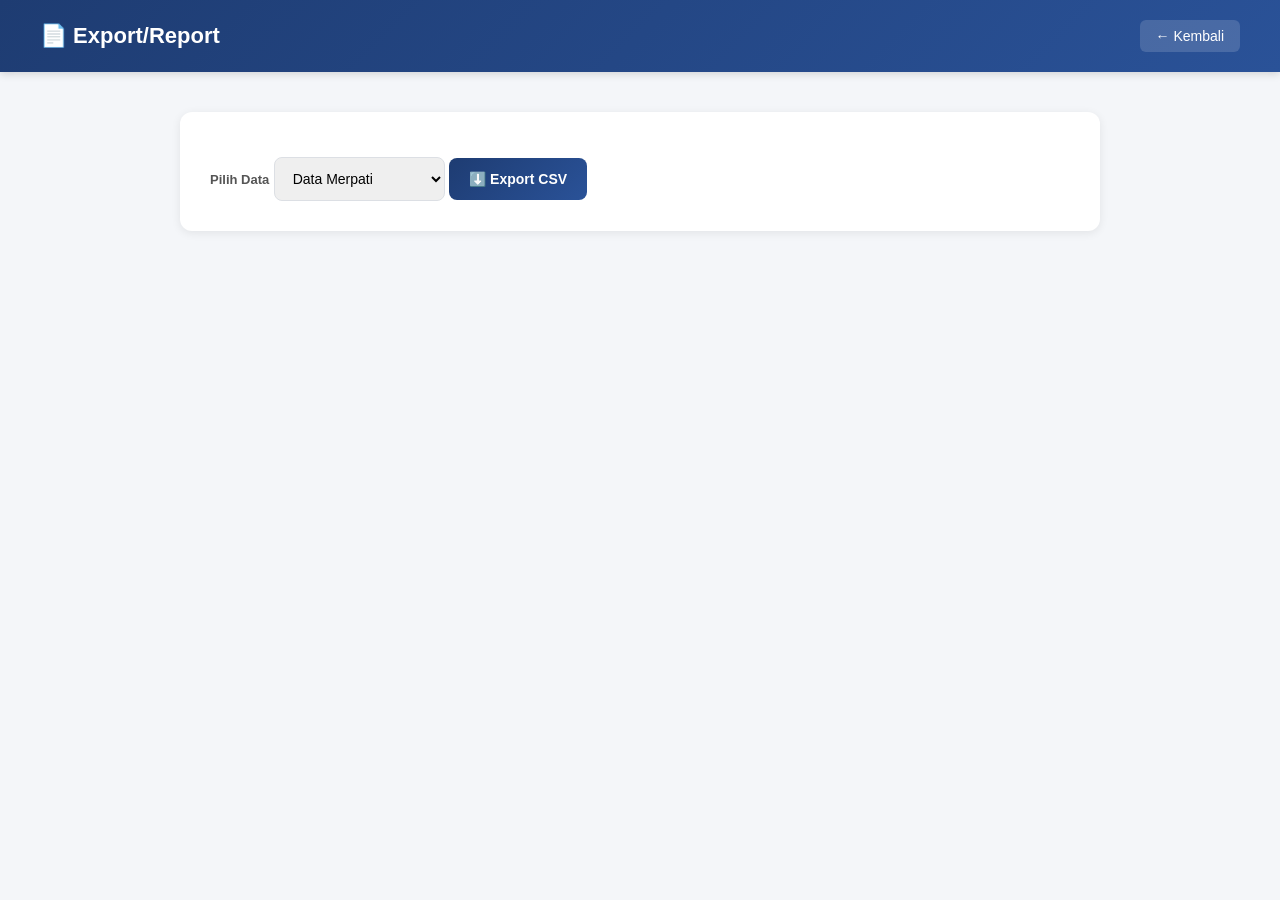
<file: export-report.html>
<!DOCTYPE html>
<html>
<head>
  <meta charset="UTF-8">
  <meta name="viewport" content="width=device-width, initial-scale=1.0">
  <title>Export/Report - Ishbiruu Pigeon</title>
  <link rel="stylesheet" href="style.css">
</head>
<body>
  <div class="navbar">
    <h1>📄 Export/Report</h1>
    <a href="index.html" class="back-link">← Kembali</a>
  </div>
  <div class="container">
    <div class="card">
      <label>Pilih Data</label>
      <select id="sheetSelect">
        <option value="Pigeons">Data Merpati</option>
        <option value="Health">Riwayat Kesehatan</option>
        <option value="RaceResults">Hasil Lomba</option>
        <option value="Members">Data Anggota</option>
      </select>
      <button onclick="exportCSV()" style="margin-top:16px;">⬇️ Export CSV</button>
    </div>
  </div>

  <script>
    const API = "https://script.google.com/macros/s/AKfycbzM0l5CSIXmguSC2xifWuoV40pSxB8E0spVzM7iwzD57A0j08kuMVyzy-lmm6lAt_lQKg/exec";
    function exportCSV() {
      const sheet = document.getElementById("sheetSelect").value;
      window.open(`${API}?action=export&sheet=${sheet}`, "_blank");
    }
  </script>
</body>
</html>
</file>
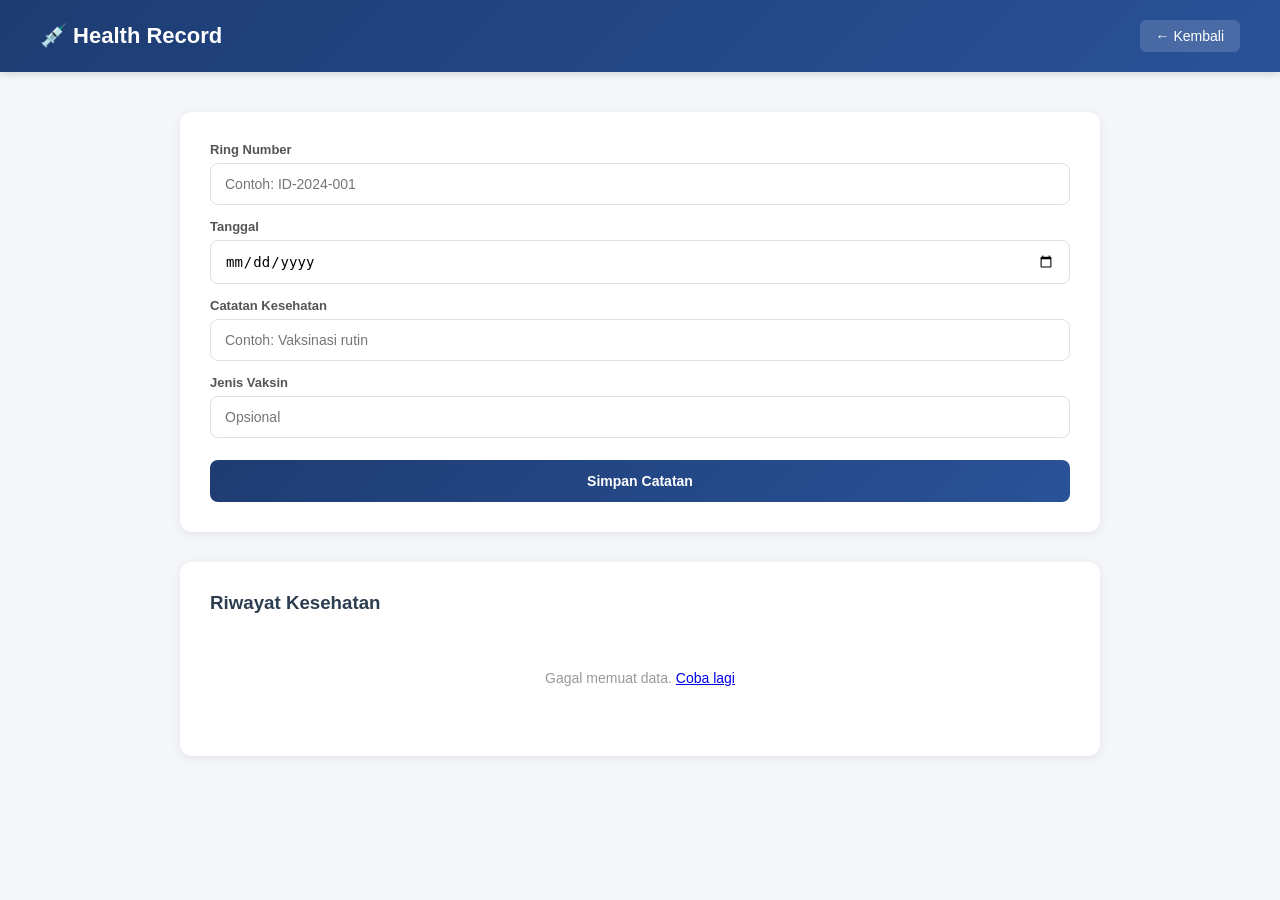
<file: health-record.html>
<!DOCTYPE html>
<html>
<head>
  <meta charset="UTF-8">
  <meta name="viewport" content="width=device-width, initial-scale=1.0">
  <title>Health Record - Ishbiruu Pigeon</title>
  <link rel="stylesheet" href="style.css">
</head>
<body>
  <div class="navbar">
    <h1>💉 Health Record</h1>
    <a href="index.html" class="back-link">← Kembali</a>
  </div>
  <div class="container">
    <div class="card">
      <div id="statusMsg" class="status-msg"></div>
      <form id="healthForm">
        <label>Ring Number</label>
        <input name="ringNumber" placeholder="Contoh: ID-2024-001" required>

        <label>Tanggal</label>
        <input name="date" type="date" required>

        <label>Catatan Kesehatan</label>
        <input name="note" placeholder="Contoh: Vaksinasi rutin" required>

        <label>Jenis Vaksin</label>
        <input name="vaccineType" placeholder="Opsional">

        <button type="submit" id="submitBtn">Simpan Catatan</button>
      </form>
    </div>

    <div class="card">
      <h3 style="margin-bottom:16px;">Riwayat Kesehatan</h3>
      <div id="tableWrap">
        <div class="empty-state"><span class="spinner"></span> Memuat data...</div>
      </div>
    </div>
  </div>

  <script>
    const API = "https://script.google.com/macros/s/AKfycbzM0l5CSIXmguSC2xifWuoV40pSxB8E0spVzM7iwzD57A0j08kuMVyzy-lmm6lAt_lQKg/exec";
    const form = document.getElementById("healthForm");
    const statusMsg = document.getElementById("statusMsg");
    const submitBtn = document.getElementById("submitBtn");
    const tableWrap = document.getElementById("tableWrap");

    function showStatus(type, message) {
      statusMsg.className = `status-msg ${type}`;
      statusMsg.innerHTML = type === "loading" ? `<span class="spinner"></span>${message}` : message;
    }

    form.onsubmit = async (e) => {
      e.preventDefault();
      const data = Object.fromEntries(new FormData(form));
      data.action = "addHealth";

      submitBtn.disabled = true;
      showStatus("loading", "Menyimpan data...");

      try {
        await fetch(API, { method: "POST", body: JSON.stringify(data) });
        showStatus("success", "✅ Catatan kesehatan tersimpan!");
        form.reset();
        loadHealth();
      } catch (err) {
        showStatus("error", "❌ Gagal menyimpan data. Coba lagi.");
      } finally {
        submitBtn.disabled = false;
      }
    };

    async function loadHealth() {
      try {
        const res = await fetch(`${API}?sheet=Health`);
        const rows = await res.json();
        const data = rows.slice(1);

        if (data.length === 0) {
          tableWrap.innerHTML = `<div class="empty-state">Belum ada catatan kesehatan.</div>`;
          return;
        }

        let html = `<table><thead><tr><th>Ring</th><th>Tanggal</th><th>Catatan</th><th>Vaksin</th></tr></thead><tbody>`;
        data.forEach(r => {
          html += `<tr><td>${r[0]}</td><td>${r[1]}</td><td>${r[2]}</td><td>${r[3] || '-'}</td></tr>`;
        });
        html += `</tbody></table>`;
        tableWrap.innerHTML = html;
      } catch (err) {
        tableWrap.innerHTML = `<div class="empty-state">Gagal memuat data. <a href="javascript:loadHealth()">Coba lagi</a></div>`;
      }
    }
    loadHealth();
  </script>
</body>
</html>
</file>
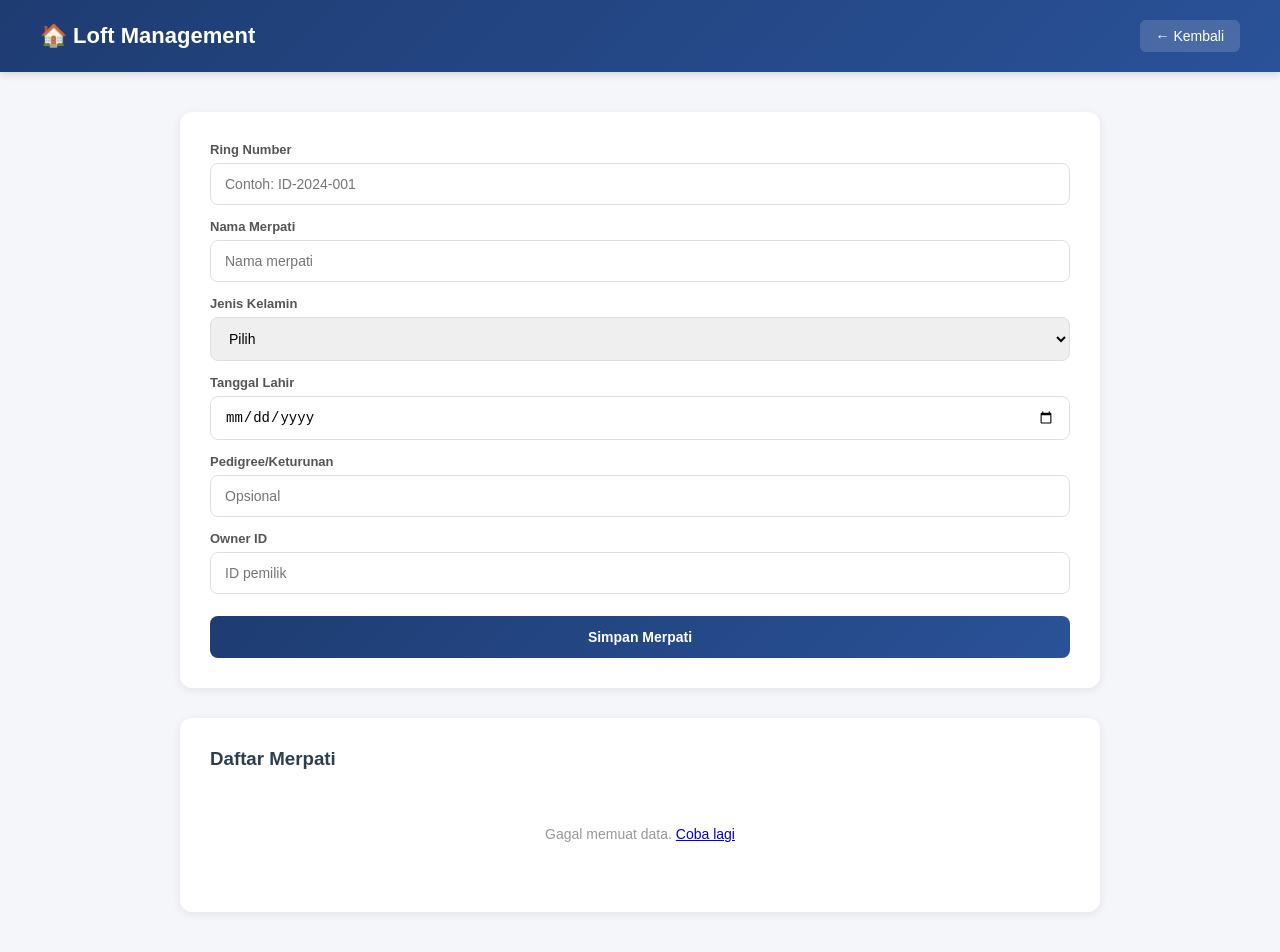
<file: loft-management.html>
<!DOCTYPE html>
<html>
<head>
  <meta charset="UTF-8">
  <meta name="viewport" content="width=device-width, initial-scale=1.0">
  <title>Loft Management - Ishbiruu Pigeon</title>
  <link rel="stylesheet" href="style.css">
</head>
<body>
  <div class="navbar">
    <h1>🏠 Loft Management</h1>
    <a href="index.html" class="back-link">← Kembali</a>
  </div>
  <div class="container">
    <div class="card">
      <div id="statusMsg" class="status-msg"></div>
      <form id="pigeonForm">
        <label>Ring Number</label>
        <input name="ringNumber" placeholder="Contoh: ID-2024-001" required>

        <label>Nama Merpati</label>
        <input name="name" placeholder="Nama merpati" required>

        <label>Jenis Kelamin</label>
        <select name="gender" required>
          <option value="">Pilih</option>
          <option value="Jantan">Jantan</option>
          <option value="Betina">Betina</option>
        </select>

        <label>Tanggal Lahir</label>
        <input name="birthDate" type="date" required>

        <label>Pedigree/Keturunan</label>
        <input name="pedigree" placeholder="Opsional">

        <label>Owner ID</label>
        <input name="ownerId" placeholder="ID pemilik" required>

        <button type="submit" id="submitBtn">Simpan Merpati</button>
      </form>
    </div>

    <div class="card">
      <h3 style="margin-bottom:16px;">Daftar Merpati</h3>
      <div id="tableWrap">
        <div class="empty-state"><span class="spinner"></span> Memuat data...</div>
      </div>
    </div>
  </div>

  <script>
    const API = "https://script.google.com/macros/s/AKfycbzM0l5CSIXmguSC2xifWuoV40pSxB8E0spVzM7iwzD57A0j08kuMVyzy-lmm6lAt_lQKg/exec"; // ganti dengan URL Web App kamu
    const form = document.getElementById("pigeonForm");
    const statusMsg = document.getElementById("statusMsg");
    const submitBtn = document.getElementById("submitBtn");
    const tableWrap = document.getElementById("tableWrap");

    function showStatus(type, message) {
      statusMsg.className = `status-msg ${type}`;
      statusMsg.innerHTML = type === "loading" ? `<span class="spinner"></span>${message}` : message;
    }

    form.onsubmit = async (e) => {
      e.preventDefault();
      const data = Object.fromEntries(new FormData(form));
      data.action = "addPigeon";

      submitBtn.disabled = true;
      showStatus("loading", "Menyimpan data...");

      try {
        await fetch(API, { method: "POST", body: JSON.stringify(data) });
        showStatus("success", "✅ Merpati berhasil disimpan!");
        form.reset();
        loadPigeons();
      } catch (err) {
        showStatus("error", "❌ Gagal menyimpan data. Coba lagi.");
      } finally {
        submitBtn.disabled = false;
      }
    };

    async function loadPigeons() {
      try {
        const res = await fetch(`${API}?sheet=Pigeons`);
        const rows = await res.json();
        const data = rows.slice(1);

        if (data.length === 0) {
          tableWrap.innerHTML = `<div class="empty-state">Belum ada data merpati.</div>`;
          return;
        }

        let html = `<table><thead><tr><th>Ring</th><th>Nama</th><th>Gender</th><th>Lahir</th><th>Pedigree</th></tr></thead><tbody>`;
        data.forEach(r => {
          html += `<tr><td>${r[0]}</td><td>${r[1]}</td><td>${r[2]}</td><td>${r[3]}</td><td>${r[4] || '-'}</td></tr>`;
        });
        html += `</tbody></table>`;
        tableWrap.innerHTML = html;
      } catch (err) {
        tableWrap.innerHTML = `<div class="empty-state">Gagal memuat data. <a href="javascript:loadPigeons()">Coba lagi</a></div>`;
      }
    }
    loadPigeons();
  </script>
</body>
</html>
</file>
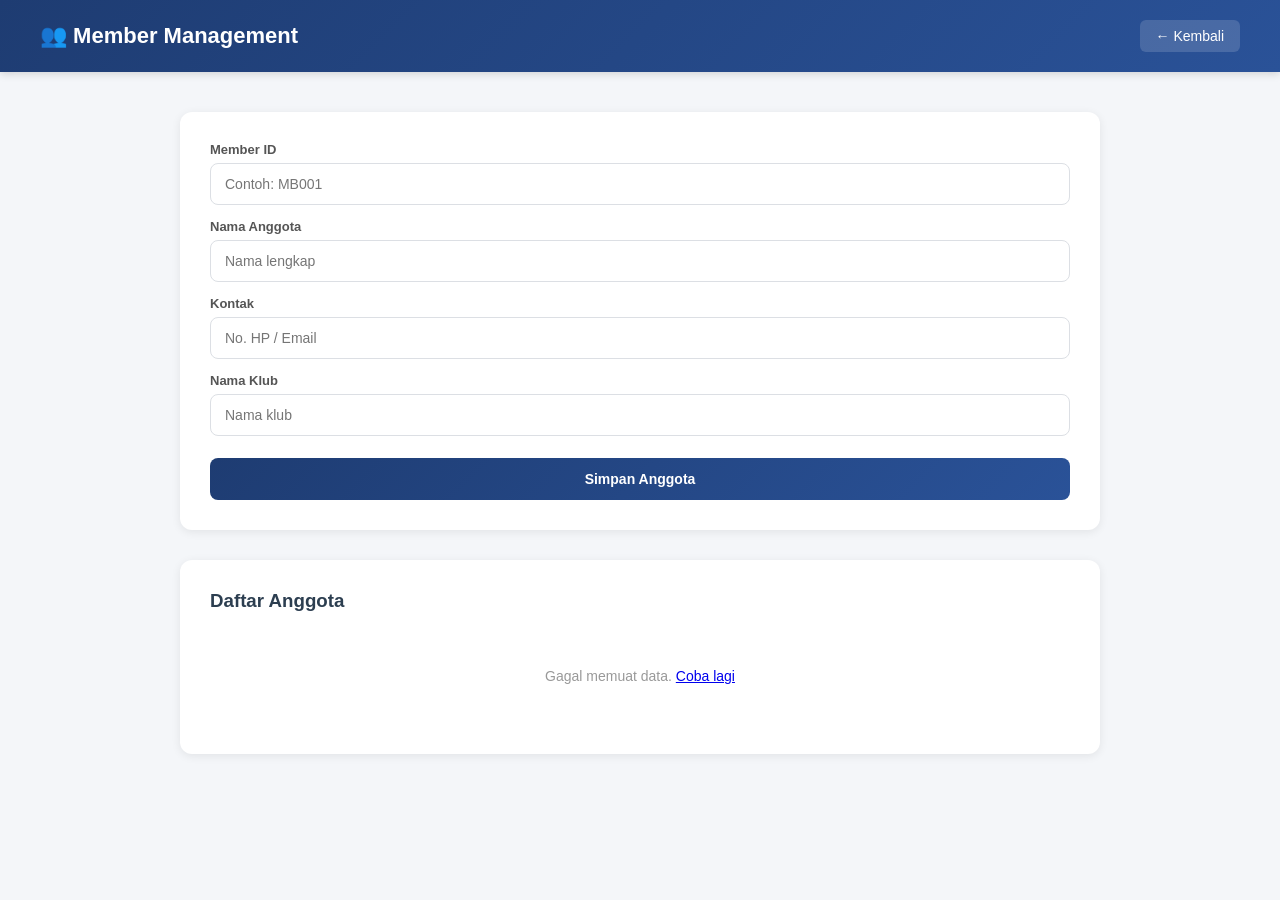
<file: member-management.html>
<!DOCTYPE html>
<html>
<head>
  <meta charset="UTF-8">
  <meta name="viewport" content="width=device-width, initial-scale=1.0">
  <title>Member Management - Ishbiruu Pigeon</title>
  <link rel="stylesheet" href="style.css">
</head>
<body>
  <div class="navbar">
    <h1>👥 Member Management</h1>
    <a href="index.html" class="back-link">← Kembali</a>
  </div>
  <div class="container">
    <div class="card">
      <div id="statusMsg" class="status-msg"></div>
      <form id="memberForm">
        <label>Member ID</label>
        <input name="memberId" placeholder="Contoh: MB001" required>

        <label>Nama Anggota</label>
        <input name="name" placeholder="Nama lengkap" required>

        <label>Kontak</label>
        <input name="contact" placeholder="No. HP / Email" required>

        <label>Nama Klub</label>
        <input name="clubName" placeholder="Nama klub" required>

        <button type="submit" id="submitBtn">Simpan Anggota</button>
      </form>
    </div>

    <div class="card">
      <h3 style="margin-bottom:16px;">Daftar Anggota</h3>
      <div id="tableWrap">
        <div class="empty-state"><span class="spinner"></span> Memuat data...</div>
      </div>
    </div>
  </div>

  <script>
    const API = "https://script.google.com/macros/s/AKfycbzM0l5CSIXmguSC2xifWuoV40pSxB8E0spVzM7iwzD57A0j08kuMVyzy-lmm6lAt_lQKg/exec";
    const form = document.getElementById("memberForm");
    const statusMsg = document.getElementById("statusMsg");
    const submitBtn = document.getElementById("submitBtn");
    const tableWrap = document.getElementById("tableWrap");

    function showStatus(type, message) {
      statusMsg.className = `status-msg ${type}`;
      statusMsg.innerHTML = type === "loading" ? `<span class="spinner"></span>${message}` : message;
    }

    form.onsubmit = async (e) => {
      e.preventDefault();
      const data = Object.fromEntries(new FormData(form));
      data.action = "addMember";

      submitBtn.disabled = true;
      showStatus("loading", "Menyimpan data...");

      try {
        await fetch(API, { method: "POST", body: JSON.stringify(data) });
        showStatus("success", "✅ Anggota berhasil disimpan!");
        form.reset();
        loadMembers();
      } catch (err) {
        showStatus("error", "❌ Gagal menyimpan data. Coba lagi.");
      } finally {
        submitBtn.disabled = false;
      }
    };

    async function loadMembers() {
      try {
        const res = await fetch(`${API}?sheet=Members`);
        const rows = await res.json();
        const data = rows.slice(1);

        if (data.length === 0) {
          tableWrap.innerHTML = `<div class="empty-state">Belum ada anggota terdaftar.</div>`;
          return;
        }

        let html = `<table><thead><tr><th>ID</th><th>Nama</th><th>Kontak</th><th>Klub</th></tr></thead><tbody>`;
        data.forEach(r => {
          html += `<tr><td>${r[0]}</td><td>${r[1]}</td><td>${r[2]}</td><td>${r[3]}</td></tr>`;
        });
        html += `</tbody></table>`;
        tableWrap.innerHTML = html;
      } catch (err) {
        tableWrap.innerHTML = `<div class="empty-state">Gagal memuat data. <a href="javascript:loadMembers()">Coba lagi</a></div>`;
      }
    }
    loadMembers();
  </script>
</body>
</html>
</file>
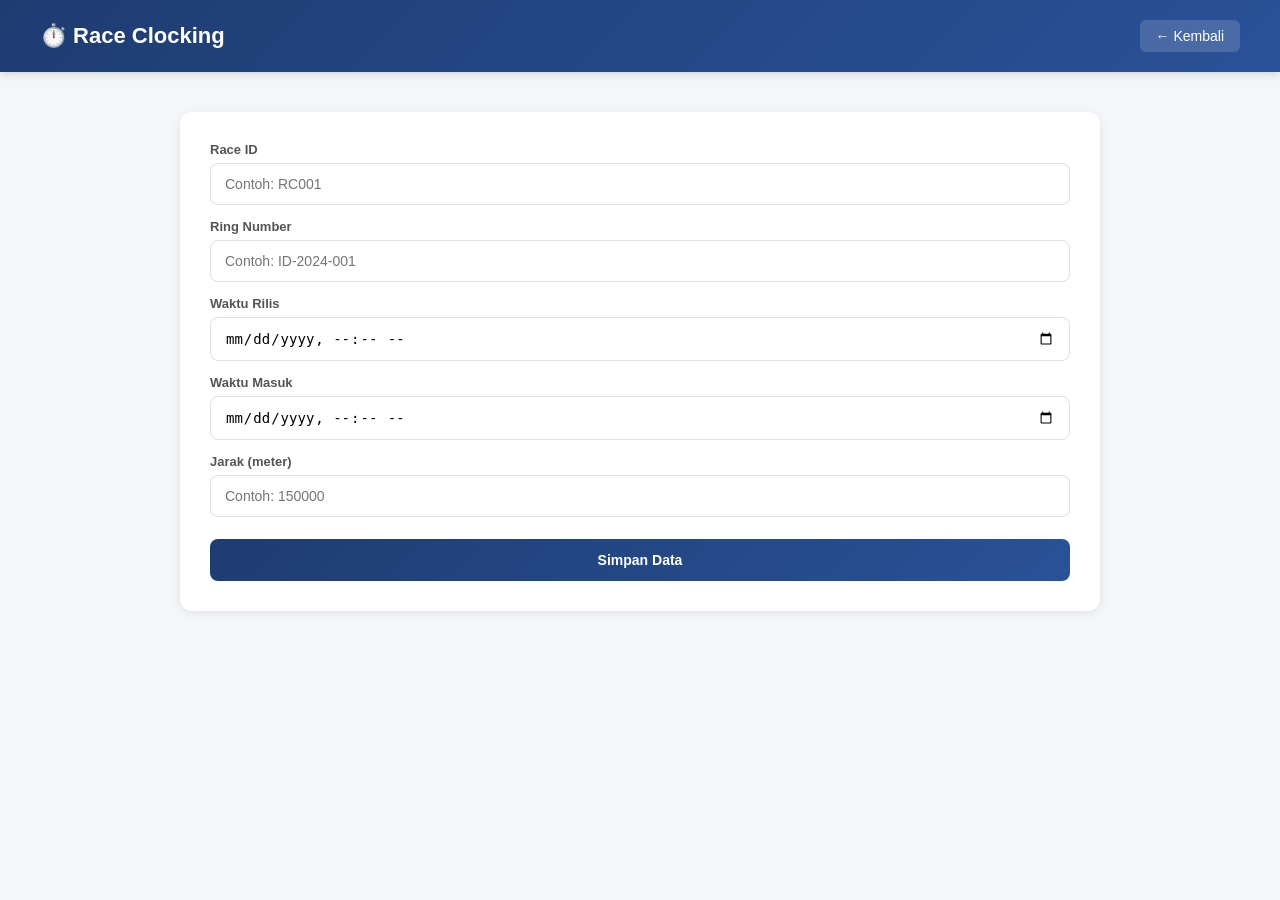
<file: race-clocking.html>
<!DOCTYPE html>
<html>
<head>
  <meta charset="UTF-8">
  <meta name="viewport" content="width=device-width, initial-scale=1.0">
  <title>Race Clocking - Ishbiruu Pigeon</title>
  <link rel="stylesheet" href="style.css">
</head>
<body>
  <div class="navbar">
    <h1>⏱️ Race Clocking</h1>
    <a href="index.html" class="back-link">← Kembali</a>
  </div>
  <div class="container">
    <div class="card">
      <div id="statusMsg" class="status-msg"></div>
      <form id="raceForm">
        <label>Race ID</label>
        <input name="raceId" placeholder="Contoh: RC001" required>

        <label>Ring Number</label>
        <input name="ringNumber" placeholder="Contoh: ID-2024-001" required>

        <label>Waktu Rilis</label>
        <input name="releaseTime" type="datetime-local" required>

        <label>Waktu Masuk</label>
        <input name="timeIn" type="datetime-local" required>

        <label>Jarak (meter)</label>
        <input name="distance" type="number" placeholder="Contoh: 150000" required>

        <button type="submit" id="submitBtn">Simpan Data</button>
      </form>
    </div>
  </div>

  <script>
    const API = "https://script.google.com/macros/s/AKfycbzM0l5CSIXmguSC2xifWuoV40pSxB8E0spVzM7iwzD57A0j08kuMVyzy-lmm6lAt_lQKg/exec"; // ganti dengan URL Web App kamu
    const form = document.getElementById("raceForm");
    const statusMsg = document.getElementById("statusMsg");
    const submitBtn = document.getElementById("submitBtn");

    function showStatus(type, message) {
      statusMsg.className = `status-msg ${type}`;
      statusMsg.innerHTML = type === "loading" ? `<span class="spinner"></span>${message}` : message;
    }

    form.onsubmit = async (e) => {
      e.preventDefault();
      const data = Object.fromEntries(new FormData(form));
      data.action = "addRace";

      // Validasi urutan waktu
      if (new Date(data.timeIn) <= new Date(data.releaseTime)) {
        showStatus("error", "⚠️ Waktu masuk harus setelah waktu rilis.");
        return;
      }

      submitBtn.disabled = true;
      showStatus("loading", "Menyimpan data...");

      try {
        await fetch(API, { method: "POST", body: JSON.stringify(data) });
        showStatus("success", "✅ Data berhasil disimpan!");
        form.reset();
      } catch (err) {
        showStatus("error", "❌ Gagal menyimpan data. Coba lagi.");
      } finally {
        submitBtn.disabled = false;
      }
      <label>Pilih Lomba</label>
<select name="raceId" id="raceSelect" required></select>
    };
  </script>
</body>
</html>
</file>
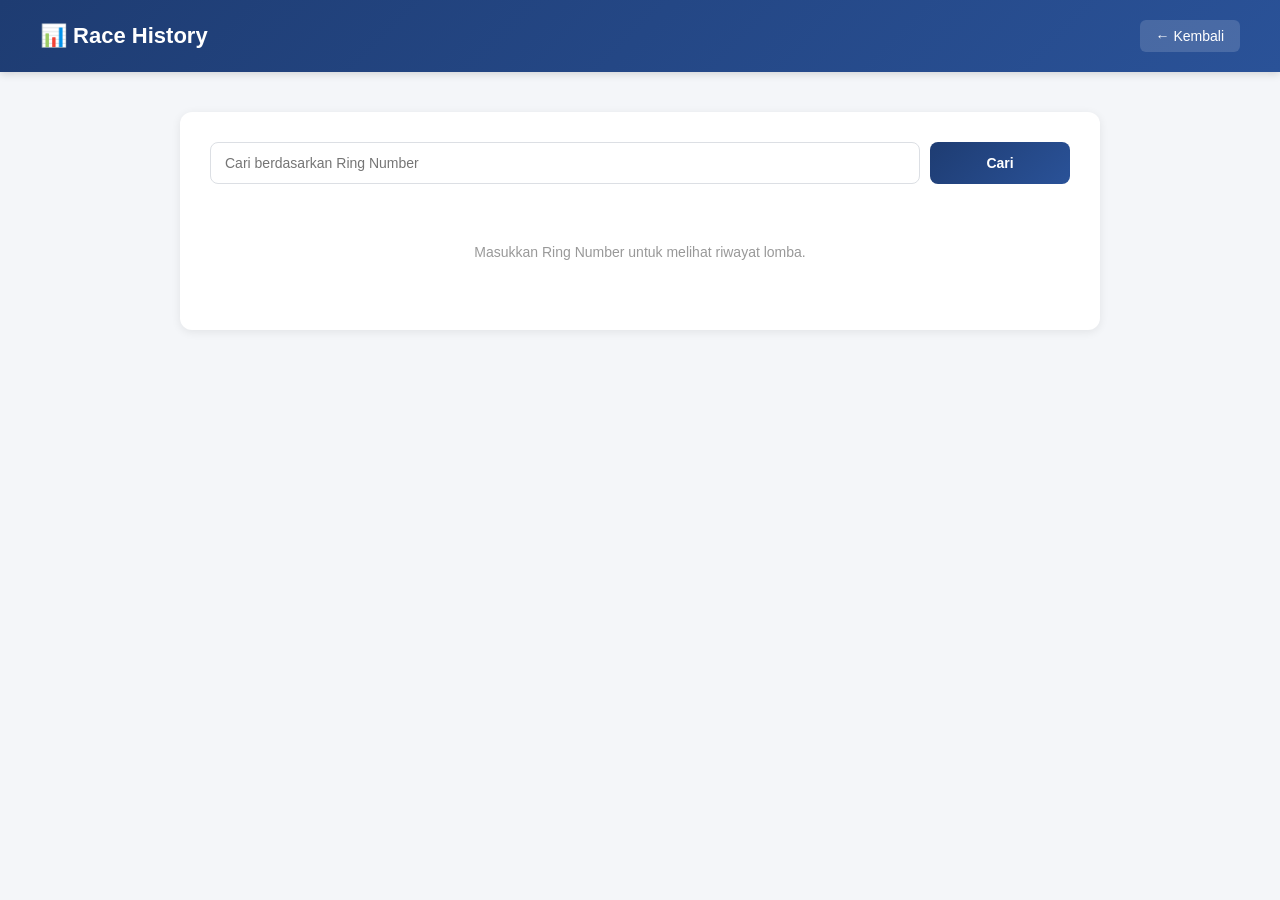
<file: race-history.html>
<!DOCTYPE html>
<html>
<head>
  <meta charset="UTF-8">
  <meta name="viewport" content="width=device-width, initial-scale=1.0">
  <title>Race History - Ishbiruu Pigeon</title>
  <link rel="stylesheet" href="style.css">
</head>
<body>
  <div class="navbar">
    <h1>📊 Race History</h1>
    <a href="index.html" class="back-link">← Kembali</a>
  </div>
  <div class="container">
    <div class="card">
      <div class="search-bar">
        <input id="searchRing" placeholder="Cari berdasarkan Ring Number">
        <button onclick="loadHistory()">Cari</button>
      </div>
      <div id="tableWrap">
        <div class="empty-state">Masukkan Ring Number untuk melihat riwayat lomba.</div>
      </div>
    </div>
  </div>

  <script>
    const API = "https://script.google.com/macros/s/AKfycbzM0l5CSIXmguSC2xifWuoV40pSxB8E0spVzM7iwzD57A0j08kuMVyzy-lmm6lAt_lQKg/exec";
    const tableWrap = document.getElementById("tableWrap");

    async function loadHistory() {
      const ring = document.getElementById("searchRing").value.trim();
      if (!ring) {
        tableWrap.innerHTML = `<div class="empty-state">Masukkan Ring Number terlebih dahulu.</div>`;
        return;
      }

      tableWrap.innerHTML = `<div class="empty-state"><span class="spinner"></span> Mencari data...</div>`;

      try {
        const res = await fetch(`${API}?sheet=RaceResults`);
        const rows = await res.json();
        const data = rows.slice(1).filter(r => r[1] == ring);

        if (data.length === 0) {
          tableWrap.innerHTML = `<div class="empty-state">Tidak ada riwayat untuk Ring Number "${ring}".</div>`;
          return;
        }

        let html = `<table><thead><tr><th>Race ID</th><th>Waktu Masuk</th><th>Kecepatan (m/menit)</th></tr></thead><tbody>`;
        data.forEach(r => {
          html += `<tr><td>${r[0]}</td><td>${r[2]}</td><td>${r[3]}</td></tr>`;
        });
        html += `</tbody></table>`;
        tableWrap.innerHTML = html;
      } catch (err) {
        tableWrap.innerHTML = `<div class="empty-state">Gagal memuat data. <a href="javascript:loadHistory()">Coba lagi</a></div>`;
      }
    }
  </script>
</body>
</html>
</file>
<file: style.css>
* { margin: 0; padding: 0; box-sizing: border-box; }

body {
  font-family: 'Segoe UI', Tahoma, Geneva, Verdana, sans-serif;
  background: #f4f6f9;
  color: #2c3e50;
}

.navbar {
  background: linear-gradient(135deg, #1e3c72, #2a5298);
  color: white;
  padding: 20px 40px;
  display: flex;
  align-items: center;
  justify-content: space-between;
  box-shadow: 0 2px 8px rgba(0,0,0,0.15);
}

.navbar h1 {
  font-size: 22px;
  font-weight: 600;
}

.navbar a.back-link {
  color: white;
  text-decoration: none;
  font-size: 14px;
  background: rgba(255,255,255,0.15);
  padding: 8px 16px;
  border-radius: 6px;
  transition: 0.2s;
}
.navbar a.back-link:hover { background: rgba(255,255,255,0.3); }

.container {
  max-width: 960px;
  margin: 40px auto;
  padding: 0 20px;
}

.card {
  background: white;
  border-radius: 12px;
  box-shadow: 0 2px 10px rgba(0,0,0,0.08);
  padding: 30px;
  margin-bottom: 30px;
}

.menu-grid {
  display: grid;
  grid-template-columns: repeat(auto-fit, minmax(260px, 1fr));
  gap: 16px;
}

.menu-item {
  display: flex;
  align-items: center;
  gap: 12px;
  background: white;
  border-radius: 10px;
  padding: 20px;
  text-decoration: none;
  color: #2c3e50;
  box-shadow: 0 2px 8px rgba(0,0,0,0.06);
  transition: 0.2s;
  border-left: 4px solid #2a5298;
}
.menu-item:hover {
  transform: translateY(-3px);
  box-shadow: 0 6px 16px rgba(0,0,0,0.12);
}
.menu-item .icon { font-size: 24px; }
.menu-item .label { font-weight: 600; font-size: 15px; }

form {
  display: flex;
  flex-direction: column;
  gap: 14px;
}

label {
  font-size: 13px;
  font-weight: 600;
  color: #555;
  margin-bottom: -8px;
}

input, select {
  padding: 12px 14px;
  border: 1px solid #dcdfe4;
  border-radius: 8px;
  font-size: 14px;
  transition: 0.2s;
}
input:focus, select:focus {
  outline: none;
  border-color: #2a5298;
  box-shadow: 0 0 0 3px rgba(42,82,152,0.1);
}

button {
  background: linear-gradient(135deg, #1e3c72, #2a5298);
  color: white;
  border: none;
  padding: 13px 20px;
  border-radius: 8px;
  font-size: 14px;
  font-weight: 600;
  cursor: pointer;
  transition: 0.2s;
  margin-top: 8px;
}
button:hover { opacity: 0.9; transform: translateY(-1px); }
button:disabled { opacity: 0.6; cursor: not-allowed; }

table {
  width: 100%;
  border-collapse: collapse;
  margin-top: 20px;
  font-size: 14px;
}
thead {
  background: #1e3c72;
  color: white;
}
th, td {
  padding: 12px 14px;
  text-align: left;
}
tbody tr:nth-child(even) { background: #f8f9fb; }
tbody tr:hover { background: #eef2f9; }

.status-msg {
  padding: 12px 16px;
  border-radius: 8px;
  margin-bottom: 16px;
  font-size: 14px;
  display: none;
}
.status-msg.success { background: #d4edda; color: #155724; display: block; }
.status-msg.error { background: #f8d7da; color: #721c24; display: block; }
.status-msg.loading { background: #fff3cd; color: #856404; display: block; }

.search-bar {
  display: flex;
  gap: 10px;
  margin-bottom: 20px;
}
.search-bar input { flex: 1; }
.search-bar button { margin-top: 0; width: 140px; }

.spinner {
  border: 3px solid #f3f3f3;
  border-top: 3px solid #2a5298;
  border-radius: 50%;
  width: 18px;
  height: 18px;
  animation: spin 0.8s linear infinite;
  display: inline-block;
  vertical-align: middle;
  margin-right: 8px;
}
@keyframes spin { 100% { transform: rotate(360deg); } }

.empty-state {
  text-align: center;
  padding: 40px 20px;
  color: #999;
  font-size: 14px;
}
</file>
